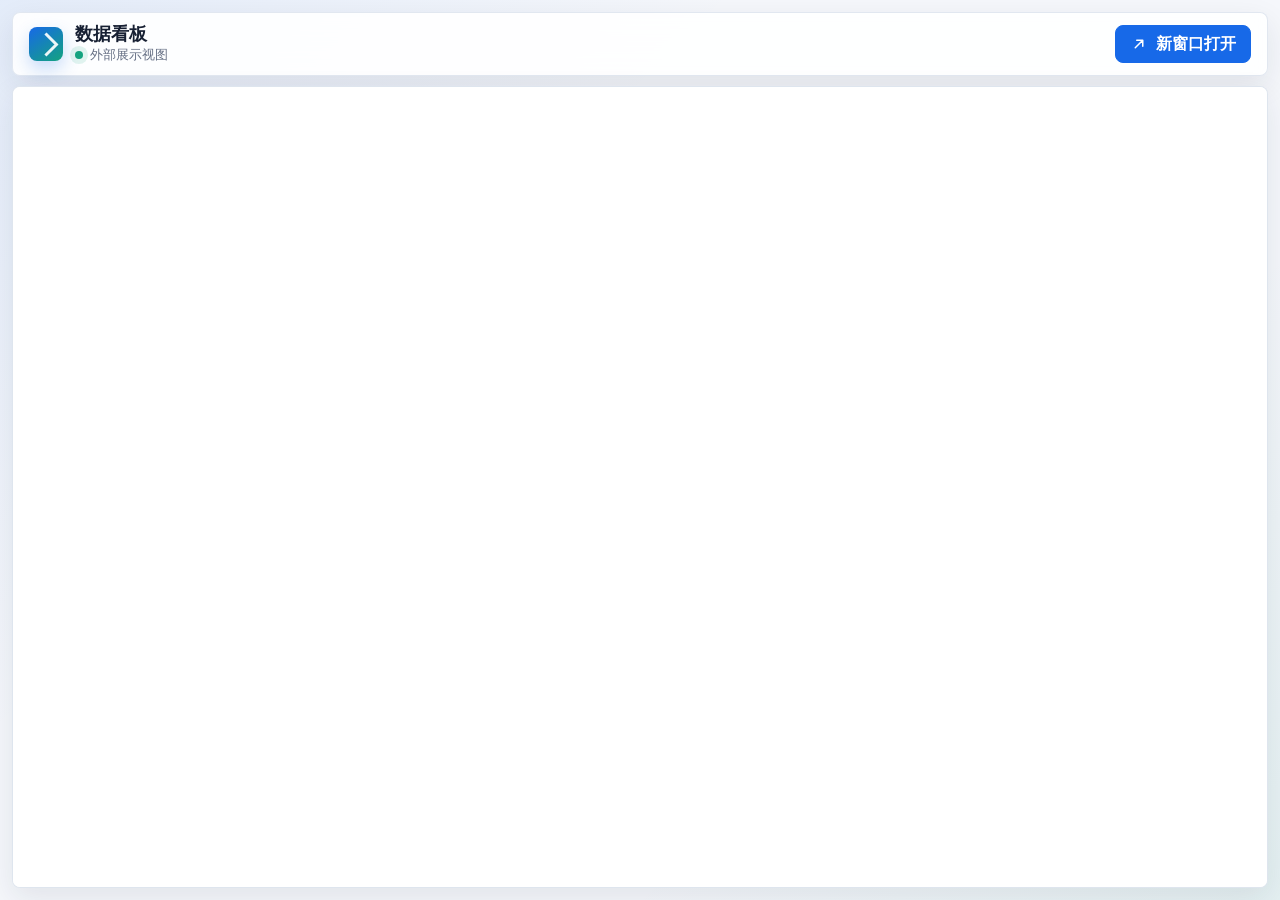
<file: index.html>
<!doctype html>
<html lang="zh-CN">
  <head>
    <meta charset="utf-8" />
    <meta name="viewport" content="width=device-width, initial-scale=1" />
    <title>数据看板</title>
    <style>
      :root {
        color-scheme: light;
        --bg: #f5f7fb;
        --surface: #ffffff;
        --ink: #172033;
        --muted: #667085;
        --line: #dde4ee;
        --accent: #1769e8;
        --accent-strong: #0f55c7;
        --shadow: 0 10px 30px rgba(23, 32, 51, 0.09);
      }

      * {
        box-sizing: border-box;
      }

      html,
      body {
        height: 100%;
      }

      body {
        margin: 0;
        overflow: hidden;
        background:
          linear-gradient(135deg, rgba(23, 105, 232, 0.08), transparent 34%),
          linear-gradient(315deg, rgba(28, 156, 128, 0.08), transparent 30%),
          var(--bg);
        color: var(--ink);
        font-family:
          ui-sans-serif,
          -apple-system,
          BlinkMacSystemFont,
          "Segoe UI",
          sans-serif;
      }

      .shell {
        display: grid;
        grid-template-rows: 64px minmax(0, 1fr);
        height: 100dvh;
        min-height: 520px;
        padding: 12px;
        gap: 10px;
      }

      .topbar {
        display: flex;
        align-items: center;
        justify-content: space-between;
        gap: 16px;
        min-width: 0;
        border: 1px solid rgba(221, 228, 238, 0.88);
        border-radius: 8px;
        background: rgba(255, 255, 255, 0.9);
        box-shadow: var(--shadow);
        backdrop-filter: blur(14px);
        padding: 0 16px;
      }

      .brand {
        display: flex;
        align-items: center;
        gap: 12px;
        min-width: 0;
      }

      .mark {
        width: 34px;
        height: 34px;
        border-radius: 8px;
        background:
          linear-gradient(145deg, #1769e8, #14a37f),
          #1769e8;
        box-shadow: 0 8px 18px rgba(23, 105, 232, 0.24);
        position: relative;
        flex: 0 0 auto;
      }

      .mark::after {
        content: "";
        position: absolute;
        inset: 9px 8px 8px 9px;
        border-right: 3px solid rgba(255, 255, 255, 0.92);
        border-bottom: 3px solid rgba(255, 255, 255, 0.92);
        transform: rotate(-45deg);
      }

      h1 {
        margin: 0;
        min-width: 0;
        font-size: 18px;
        line-height: 1.2;
        font-weight: 700;
        letter-spacing: 0;
        white-space: nowrap;
        overflow: hidden;
        text-overflow: ellipsis;
      }

      .status {
        display: inline-flex;
        align-items: center;
        gap: 7px;
        color: var(--muted);
        font-size: 13px;
        white-space: nowrap;
      }

      .dot {
        width: 8px;
        height: 8px;
        border-radius: 50%;
        background: #14a37f;
        box-shadow: 0 0 0 5px rgba(20, 163, 127, 0.12);
      }

      .actions {
        display: flex;
        align-items: center;
        gap: 8px;
        flex: 0 0 auto;
      }

      .button {
        display: inline-flex;
        align-items: center;
        justify-content: center;
        height: 38px;
        min-width: 38px;
        border: 1px solid var(--line);
        border-radius: 8px;
        background: var(--surface);
        color: var(--ink);
        cursor: pointer;
        text-decoration: none;
        transition:
          transform 150ms ease,
          border-color 150ms ease,
          background 150ms ease;
      }

      .button:hover {
        transform: translateY(-1px);
        border-color: rgba(23, 105, 232, 0.45);
        background: #f8fbff;
      }

      .button.primary {
        gap: 8px;
        padding: 0 14px;
        border-color: var(--accent);
        background: var(--accent);
        color: #ffffff;
        font-weight: 650;
      }

      .button.primary:hover {
        border-color: var(--accent-strong);
        background: var(--accent-strong);
      }

      .icon {
        width: 18px;
        height: 18px;
        display: block;
      }

      .frame-wrap {
        position: relative;
        min-height: 0;
        border: 1px solid rgba(221, 228, 238, 0.95);
        border-radius: 8px;
        overflow: hidden;
        background: var(--surface);
        box-shadow: var(--shadow);
      }

      .loading {
        position: absolute;
        inset: 0;
        display: grid;
        place-items: center;
        background: linear-gradient(180deg, #ffffff, #f6f8fc);
        color: var(--muted);
        font-size: 14px;
        z-index: 1;
        transition:
          opacity 200ms ease,
          visibility 200ms ease;
      }

      .loading.hidden {
        opacity: 0;
        visibility: hidden;
      }

      .spinner {
        width: 32px;
        height: 32px;
        margin: 0 auto 12px;
        border-radius: 50%;
        border: 3px solid #dbe5f3;
        border-top-color: var(--accent);
        animation: spin 900ms linear infinite;
      }

      iframe {
        width: 100%;
        height: 100%;
        border: 0;
        display: block;
        background: #ffffff;
      }

      @keyframes spin {
        to {
          transform: rotate(360deg);
        }
      }

      @media (max-width: 700px) {
        .shell {
          grid-template-rows: auto minmax(0, 1fr);
          padding: 8px;
          min-height: 100dvh;
        }

        .topbar {
          align-items: flex-start;
          flex-direction: column;
          padding: 12px;
          gap: 12px;
        }

        .actions {
          width: 100%;
        }

        .button.primary {
          flex: 1;
        }

        .status {
          display: none;
        }
      }
    </style>
  </head>
  <body>
    <main class="shell">
      <header class="topbar">
        <div class="brand">
          <div class="mark" aria-hidden="true"></div>
          <div>
            <h1>数据看板</h1>
            <div class="status"><span class="dot"></span><span>外部展示视图</span></div>
          </div>
        </div>
        <div class="actions">
          <a class="button primary" id="openDashboard" href="#" target="_blank" rel="noopener">
            <svg class="icon" viewBox="0 0 24 24" fill="none" aria-hidden="true">
              <path d="M7 17L17 7M9 7h8v8" stroke="currentColor" stroke-width="2" stroke-linecap="round" stroke-linejoin="round" />
            </svg>
            新窗口打开
          </a>
        </div>
      </header>

      <section class="frame-wrap" aria-label="数据看板内容">
        <div class="loading" id="loading">
          <div>
            <div class="spinner" aria-hidden="true"></div>
            正在加载看板
          </div>
        </div>
        <iframe
          id="dashboardFrame"
          title="数据看板"
          referrerpolicy="strict-origin-when-cross-origin"
          allow="clipboard-read; clipboard-write; fullscreen"
          allowfullscreen
        ></iframe>
      </section>
    </main>

    <script>
      const jwtToken =
        "eyJhbGciOiJSUzI1NiIsInR5cCI6IkpXVCJ9.eyJ0b2tlbl90eXBlIjoib3BlbmFwaSIsInVzZXJuYW1lIjoiMjEwMDE3Mjc5MyIsInVzZXJfcGF5bG9hZCI6e30sImV4cCI6MTc3ODU4NjgzMSwiY2xpZW50X2lkIjoiZTQzNTc0ZjVjZDliM2IwYmU0OWFjMDA3ZmU2YjgxNmEifQ.[base64]";

      const feature = {
        dashboard: {
          showTitle: true,
          showOwner: false,
          showActions: false,
          sheetType: "all",
          sheetList: [],
          showHeader: true,
          showFavor: false,
          actions: [],
          report: {
            showTitle: true,
            showTips: false,
            showToolbar: false,
            showHeader: true,
            enableEnterVizQuery: true,
            actions: [
              "excelExport",
              "FullScreen",
              "imgExport",
              "copyToDashboard",
              "embed",
              "comment",
              "viewReport",
              "createMonitor",
              "UserContract",
              "CustomFields",
              "Refresh",
            ],
          },
          enableComment: false,
          sheet: {},
        },
      };

      const params = new URLSearchParams({
        aeolusToMobile: "0",
        appId: "1000141",
        jwtToken,
        feature: JSON.stringify(feature),
        inline: "true",
        region: "cn-shanghai",
        sheetId: "370872",
      });

      const dashboardUrl =
        "https://console.volcengine.com/bi/datawind-open/pages/external/dashboard/240491?" +
        params.toString();

      const frame = document.querySelector("#dashboardFrame");
      const loading = document.querySelector("#loading");
      const openDashboard = document.querySelector("#openDashboard");

      frame.src = dashboardUrl;
      openDashboard.href = dashboardUrl;

      frame.addEventListener("load", () => {
        loading.classList.add("hidden");
      });
    </script>
  </body>
</html>
</file>
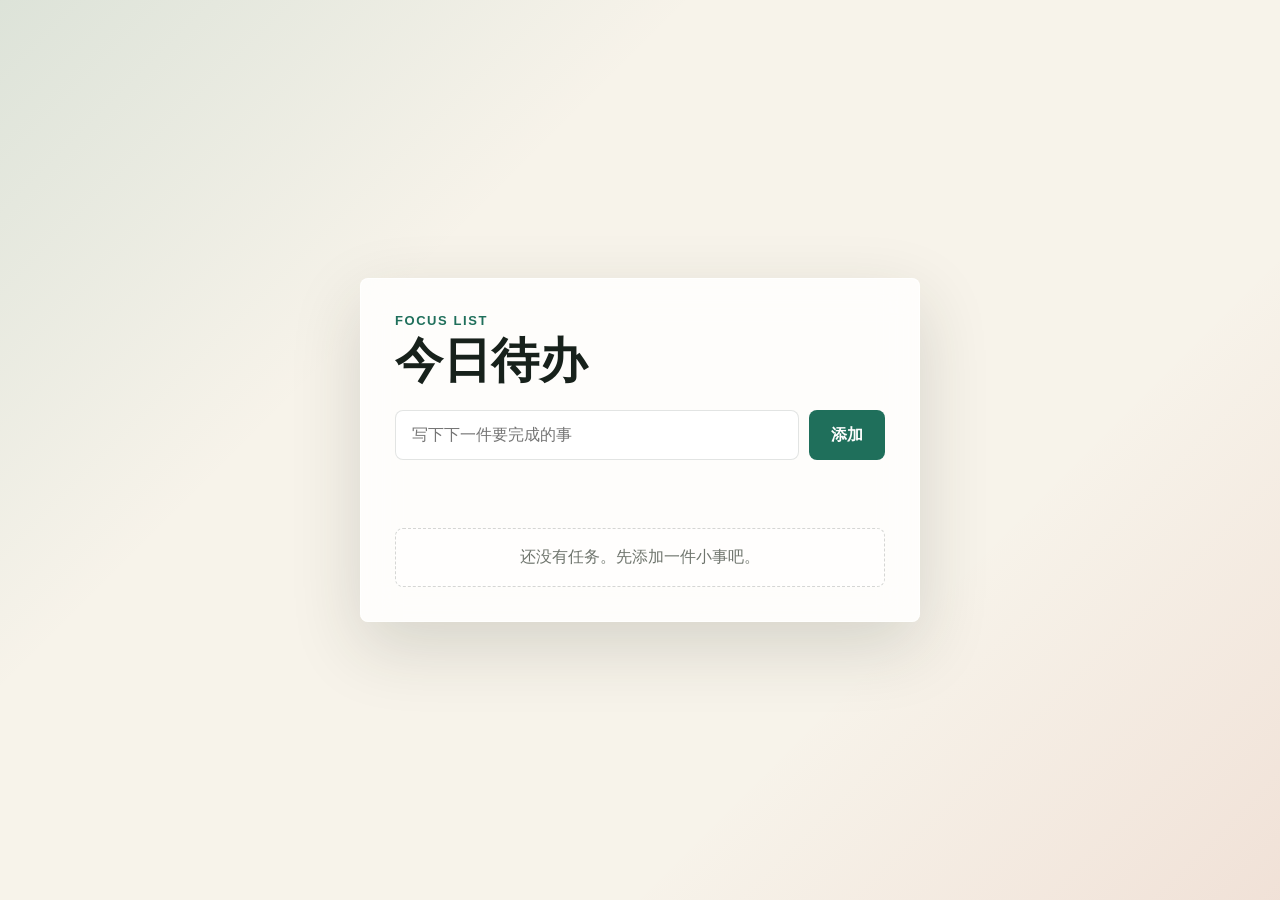
<file: todo/index.html>
<!doctype html>
<html lang="zh-CN">
<head>
  <meta charset="utf-8">
  <meta name="viewport" content="width=device-width, initial-scale=1">
  <meta name="description" content="一个现代简洁的待办清单网页。">
  <meta name="theme-color" content="#f7f3ea">
  <title>待办清单</title>
  <link rel="stylesheet" href="./style.css">
</head>
<body>
  <main class="app-shell">
    <section class="todo-panel" aria-labelledby="page-title">
      <div class="panel-heading">
        <p class="eyebrow">Focus list</p>
        <h1 id="page-title">今日待办</h1>
      </div>

      <form class="todo-form" id="todo-form" novalidate>
        <label class="sr-only" for="todo-input">输入新任务</label>
        <input
          id="todo-input"
          class="todo-input"
          type="text"
          placeholder="写下下一件要完成的事"
          autocomplete="off"
        >
        <button class="add-button" type="submit">添加</button>
      </form>

      <p class="form-message" id="form-message" role="status" aria-live="polite"></p>

      <ul class="todo-list" id="todo-list" aria-label="待办任务列表"></ul>

      <p class="empty-state" id="empty-state">还没有任务。先添加一件小事吧。</p>
    </section>
  </main>

  <script src="./script.js"></script>
</body>
</html>
</file>
<file: todo/style.css>
:root {
  --bg: #f7f3ea;
  --ink: #17211b;
  --muted: #6f756d;
  --panel: rgba(255, 255, 255, 0.82);
  --line: rgba(23, 33, 27, 0.12);
  --accent: #1f6f5b;
  --accent-dark: #155142;
  --accent-soft: #dbe9df;
  --danger: #b84632;
  --shadow: 0 24px 70px rgba(38, 43, 34, 0.16);
}

* {
  box-sizing: border-box;
}

body {
  min-height: 100vh;
  margin: 0;
  color: var(--ink);
  background:
    linear-gradient(135deg, rgba(31, 111, 91, 0.12), transparent 32%),
    linear-gradient(315deg, rgba(184, 70, 50, 0.1), transparent 30%),
    var(--bg);
  font-family: "Avenir Next", "PingFang SC", "Hiragino Sans GB", "Microsoft YaHei", sans-serif;
}

button,
input {
  font: inherit;
}

button {
  cursor: pointer;
}

.app-shell {
  min-height: 100vh;
  display: grid;
  place-items: center;
  padding: 32px 18px;
}

.todo-panel {
  width: min(100%, 560px);
  padding: 34px;
  border: 1px solid rgba(255, 255, 255, 0.72);
  border-radius: 8px;
  background: var(--panel);
  box-shadow: var(--shadow);
  backdrop-filter: blur(18px);
}

.panel-heading {
  margin-bottom: 24px;
}

.eyebrow {
  margin: 0 0 8px;
  color: var(--accent);
  font-size: 13px;
  font-weight: 800;
  letter-spacing: 0.12em;
  text-transform: uppercase;
}

h1 {
  margin: 0;
  font-size: clamp(32px, 6vw, 48px);
  line-height: 1.05;
  letter-spacing: 0;
}

.todo-form {
  display: grid;
  grid-template-columns: 1fr auto;
  gap: 10px;
}

.todo-input {
  min-width: 0;
  height: 50px;
  padding: 0 16px;
  border: 1px solid var(--line);
  border-radius: 8px;
  color: var(--ink);
  background: rgba(255, 255, 255, 0.88);
  outline: none;
  transition: border-color 160ms ease, box-shadow 160ms ease, background 160ms ease;
}

.todo-input:focus {
  border-color: rgba(31, 111, 91, 0.56);
  background: #fff;
  box-shadow: 0 0 0 4px rgba(31, 111, 91, 0.12);
}

.todo-input.is-invalid {
  border-color: rgba(184, 70, 50, 0.72);
  box-shadow: 0 0 0 4px rgba(184, 70, 50, 0.11);
}

.add-button {
  height: 50px;
  padding: 0 22px;
  border: 0;
  border-radius: 8px;
  color: #fff;
  background: var(--accent);
  font-weight: 800;
  transition: background 160ms ease, transform 160ms ease;
}

.add-button:hover {
  background: var(--accent-dark);
}

.add-button:active {
  transform: translateY(1px);
}

.form-message {
  min-height: 22px;
  margin: 10px 0 2px;
  color: var(--danger);
  font-size: 14px;
}

.todo-list {
  display: grid;
  gap: 10px;
  margin: 12px 0 0;
  padding: 0;
  list-style: none;
}

.todo-item {
  display: grid;
  grid-template-columns: auto 1fr auto;
  align-items: center;
  gap: 12px;
  min-height: 56px;
  padding: 10px 12px;
  border: 1px solid var(--line);
  border-radius: 8px;
  background: rgba(255, 255, 255, 0.7);
  transition: border-color 160ms ease, background 160ms ease, transform 160ms ease;
}

.todo-item:hover {
  border-color: rgba(31, 111, 91, 0.24);
  background: rgba(255, 255, 255, 0.92);
  transform: translateY(-1px);
}

.complete-button,
.delete-button {
  display: grid;
  place-items: center;
  width: 34px;
  height: 34px;
  border-radius: 8px;
  border: 1px solid transparent;
  background: transparent;
  color: var(--muted);
}

.complete-button {
  border-color: rgba(31, 111, 91, 0.26);
}

.todo-item.is-complete .complete-button {
  color: #fff;
  border-color: var(--accent);
  background: var(--accent);
}

.delete-button:hover {
  color: var(--danger);
  background: rgba(184, 70, 50, 0.1);
}

.todo-text {
  overflow-wrap: anywhere;
  line-height: 1.45;
}

.todo-item.is-complete .todo-text {
  color: var(--muted);
  text-decoration: line-through;
  text-decoration-thickness: 2px;
}

.empty-state {
  margin: 24px 0 0;
  padding: 18px;
  border: 1px dashed rgba(23, 33, 27, 0.18);
  border-radius: 8px;
  color: var(--muted);
  text-align: center;
  background: rgba(255, 255, 255, 0.42);
}

.empty-state.is-hidden {
  display: none;
}

.sr-only {
  position: absolute;
  width: 1px;
  height: 1px;
  padding: 0;
  margin: -1px;
  overflow: hidden;
  clip: rect(0, 0, 0, 0);
  white-space: nowrap;
  border: 0;
}

@media (max-width: 520px) {
  .app-shell {
    place-items: start center;
    padding-top: 24px;
  }

  .todo-panel {
    padding: 24px 18px;
  }

  .todo-form {
    grid-template-columns: 1fr;
  }

  .add-button {
    width: 100%;
  }
}
</file>
